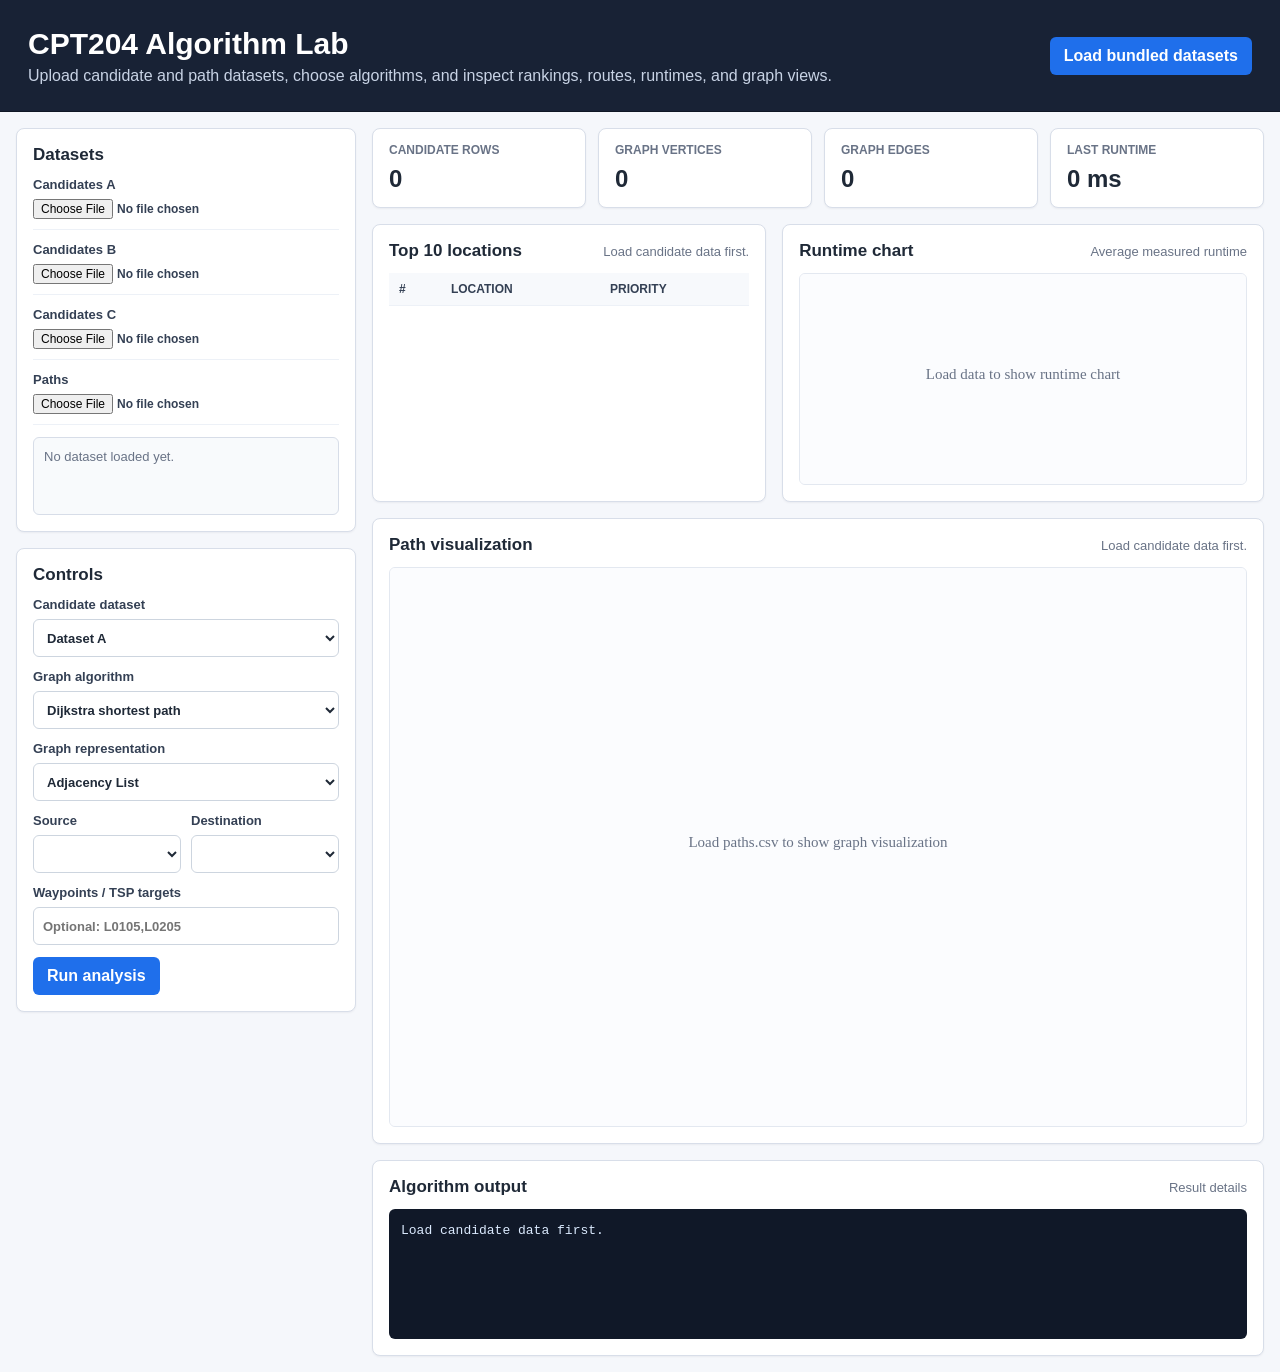
<file: index.html>
<!doctype html>
<html lang="en">
  <head>
    <meta charset="utf-8">
    <meta name="viewport" content="width=device-width, initial-scale=1">
    <title>CPT204 Algorithm Lab</title>
    <link rel="stylesheet" href="frontend/styles.css">
  </head>
  <body>
    <header class="app-header">
      <div>
        <h1>CPT204 Algorithm Lab</h1>
        <p>Upload candidate and path datasets, choose algorithms, and inspect rankings, routes, runtimes, and graph views.</p>
      </div>
      <button id="loadSamplesButton" class="primary-button">Load bundled datasets</button>
    </header>

    <main class="layout">
      <aside class="sidebar">
        <section class="panel">
          <h2>Datasets</h2>
          <label class="file-row">
            <span>Candidates A</span>
            <input id="candidateAInput" type="file" accept=".csv">
          </label>
          <label class="file-row">
            <span>Candidates B</span>
            <input id="candidateBInput" type="file" accept=".csv">
          </label>
          <label class="file-row">
            <span>Candidates C</span>
            <input id="candidateCInput" type="file" accept=".csv">
          </label>
          <label class="file-row">
            <span>Paths</span>
            <input id="pathsInput" type="file" accept=".csv">
          </label>
          <div id="datasetStatus" class="status-box">No dataset loaded yet.</div>
        </section>

        <section class="panel">
          <h2>Controls</h2>
          <label>
            Candidate dataset
            <select id="datasetSelect">
              <option value="A">Dataset A</option>
              <option value="B">Dataset B</option>
              <option value="C">Dataset C</option>
            </select>
          </label>

          <label>
            Graph algorithm
            <select id="graphAlgorithmSelect">
              <option value="dijkstra">Dijkstra shortest path</option>
              <option value="floyd">Floyd-Warshall shortest path</option>
              <option value="bfs">BFS traversal</option>
              <option value="dfs">DFS traversal</option>
              <option value="prim">Prim MST</option>
              <option value="tsp">Global route optimization</option>
            </select>
          </label>

          <label>
            Graph representation
            <select id="representationSelect">
              <option value="list">Adjacency List</option>
              <option value="matrix">Adjacency Matrix</option>
            </select>
          </label>

          <div class="two-column">
            <label>
              Source
              <select id="sourceSelect"></select>
            </label>
            <label>
              Destination
              <select id="destinationSelect"></select>
            </label>
          </div>

          <label>
            Waypoints / TSP targets
            <input id="waypointInput" type="text" placeholder="L0001,L0105,L0205">
          </label>

          <button id="runButton" class="primary-button">Run analysis</button>
        </section>
      </aside>

      <section class="workspace">
        <section class="metrics-grid">
          <article class="metric-card">
            <span>Candidate rows</span>
            <strong id="candidateRows">0</strong>
          </article>
          <article class="metric-card">
            <span>Graph vertices</span>
            <strong id="graphVertices">0</strong>
          </article>
          <article class="metric-card">
            <span>Graph edges</span>
            <strong id="graphEdges">0</strong>
          </article>
          <article class="metric-card">
            <span>Last runtime</span>
            <strong id="lastRuntime">0 ms</strong>
          </article>
        </section>

        <section class="split-view">
          <div class="panel">
            <div class="panel-heading">
              <h2>Top 10 locations</h2>
              <span id="top10Subtitle">Waiting for data</span>
            </div>
            <div class="table-wrap">
              <table>
                <thead>
                  <tr>
                    <th>#</th>
                    <th>Location</th>
                    <th>Priority</th>
                  </tr>
                </thead>
                <tbody id="top10Body"></tbody>
              </table>
            </div>
          </div>

          <div class="panel">
            <div class="panel-heading">
              <h2>Runtime chart</h2>
              <span>Average measured runtime</span>
            </div>
            <canvas id="runtimeChart" width="680" height="320"></canvas>
          </div>
        </section>

        <section class="panel">
          <div class="panel-heading">
            <h2>Path visualization</h2>
            <span id="pathSummary">Load data, then run a graph algorithm.</span>
          </div>
          <canvas id="graphCanvas" width="1120" height="560"></canvas>
        </section>

        <section class="panel">
          <div class="panel-heading">
            <h2>Algorithm output</h2>
            <span>Result details</span>
          </div>
          <pre id="resultOutput">No run yet.</pre>
        </section>
      </section>
    </main>

    <script src="frontend/app.js"></script>
  </body>
</html>
</file>
<file: frontend/styles.css>
:root {
  --bg: #f5f7fb;
  --panel: #ffffff;
  --text: #1f2937;
  --muted: #697386;
  --line: #d8dee9;
  --blue: #1f6feb;
  --green: #168957;
  --red: #d34a4a;
  --purple: #6f42c1;
  --yellow: #a46b00;
}

* {
  box-sizing: border-box;
}

body {
  margin: 0;
  background: var(--bg);
  color: var(--text);
  font-family: "Segoe UI", Arial, sans-serif;
}

.app-header {
  display: flex;
  align-items: center;
  justify-content: space-between;
  gap: 20px;
  min-height: 112px;
  padding: 22px 28px;
  background: #182235;
  color: #fff;
  border-bottom: 1px solid #0f1724;
}

.app-header h1 {
  margin: 0 0 6px;
  font-size: 30px;
  font-weight: 700;
}

.app-header p {
  margin: 0;
  max-width: 820px;
  color: #c8d3e5;
}

.layout {
  display: grid;
  grid-template-columns: 340px minmax(0, 1fr);
  gap: 16px;
  padding: 16px;
}

.sidebar {
  display: flex;
  flex-direction: column;
  gap: 16px;
}

.workspace {
  display: flex;
  flex-direction: column;
  gap: 16px;
  min-width: 0;
}

.panel,
.metric-card {
  background: var(--panel);
  border: 1px solid var(--line);
  border-radius: 8px;
  box-shadow: 0 1px 2px rgba(18, 24, 38, 0.05);
}

.panel {
  padding: 16px;
}

.panel h2 {
  margin: 0 0 12px;
  font-size: 17px;
}

.panel-heading {
  display: flex;
  align-items: baseline;
  justify-content: space-between;
  gap: 16px;
  margin-bottom: 12px;
}

.panel-heading h2 {
  margin: 0;
}

.panel-heading span {
  color: var(--muted);
  font-size: 13px;
}

label {
  display: grid;
  gap: 7px;
  margin-bottom: 12px;
  color: #344054;
  font-size: 13px;
  font-weight: 600;
}

input,
select,
button {
  font: inherit;
}

input[type="text"],
select {
  width: 100%;
  min-height: 38px;
  border: 1px solid #cdd5df;
  border-radius: 6px;
  padding: 7px 9px;
  background: #fff;
  color: var(--text);
}

input[type="file"] {
  width: 100%;
  font-size: 12px;
}

.file-row {
  padding-bottom: 10px;
  border-bottom: 1px solid #edf1f7;
}

.two-column {
  display: grid;
  grid-template-columns: 1fr 1fr;
  gap: 10px;
}

.primary-button {
  border: 0;
  border-radius: 6px;
  padding: 10px 14px;
  background: var(--blue);
  color: #fff;
  font-weight: 700;
  cursor: pointer;
}

.primary-button:hover {
  background: #185abc;
}

.status-box {
  min-height: 78px;
  padding: 10px;
  border: 1px solid #d7dde8;
  border-radius: 6px;
  background: #f8fafc;
  color: var(--muted);
  font-size: 13px;
  line-height: 1.45;
  white-space: pre-line;
}

.metrics-grid {
  display: grid;
  grid-template-columns: repeat(4, minmax(0, 1fr));
  gap: 12px;
}

.metric-card {
  padding: 14px 16px;
}

.metric-card span {
  display: block;
  color: var(--muted);
  font-size: 12px;
  font-weight: 700;
  text-transform: uppercase;
}

.metric-card strong {
  display: block;
  margin-top: 8px;
  font-size: 24px;
}

.split-view {
  display: grid;
  grid-template-columns: minmax(360px, 0.9fr) minmax(460px, 1.1fr);
  gap: 16px;
}

.table-wrap {
  overflow: auto;
}

table {
  width: 100%;
  border-collapse: collapse;
  font-size: 13px;
}

th,
td {
  padding: 9px 10px;
  border-bottom: 1px solid #edf1f7;
  text-align: left;
  white-space: nowrap;
}

th {
  background: #f7f9fc;
  color: #344054;
  font-size: 12px;
  text-transform: uppercase;
}

canvas {
  display: block;
  width: 100%;
  border: 1px solid #e3e8f0;
  border-radius: 6px;
  background: #fbfcfe;
}

#graphCanvas {
  height: 560px;
}

pre {
  min-height: 130px;
  max-height: 260px;
  overflow: auto;
  margin: 0;
  padding: 12px;
  border-radius: 6px;
  background: #101828;
  color: #dbeafe;
  font-size: 13px;
  line-height: 1.5;
}

@media (max-width: 980px) {
  .layout,
  .split-view,
  .metrics-grid {
    grid-template-columns: 1fr;
  }

  .app-header {
    align-items: flex-start;
    flex-direction: column;
  }
}
</file>
